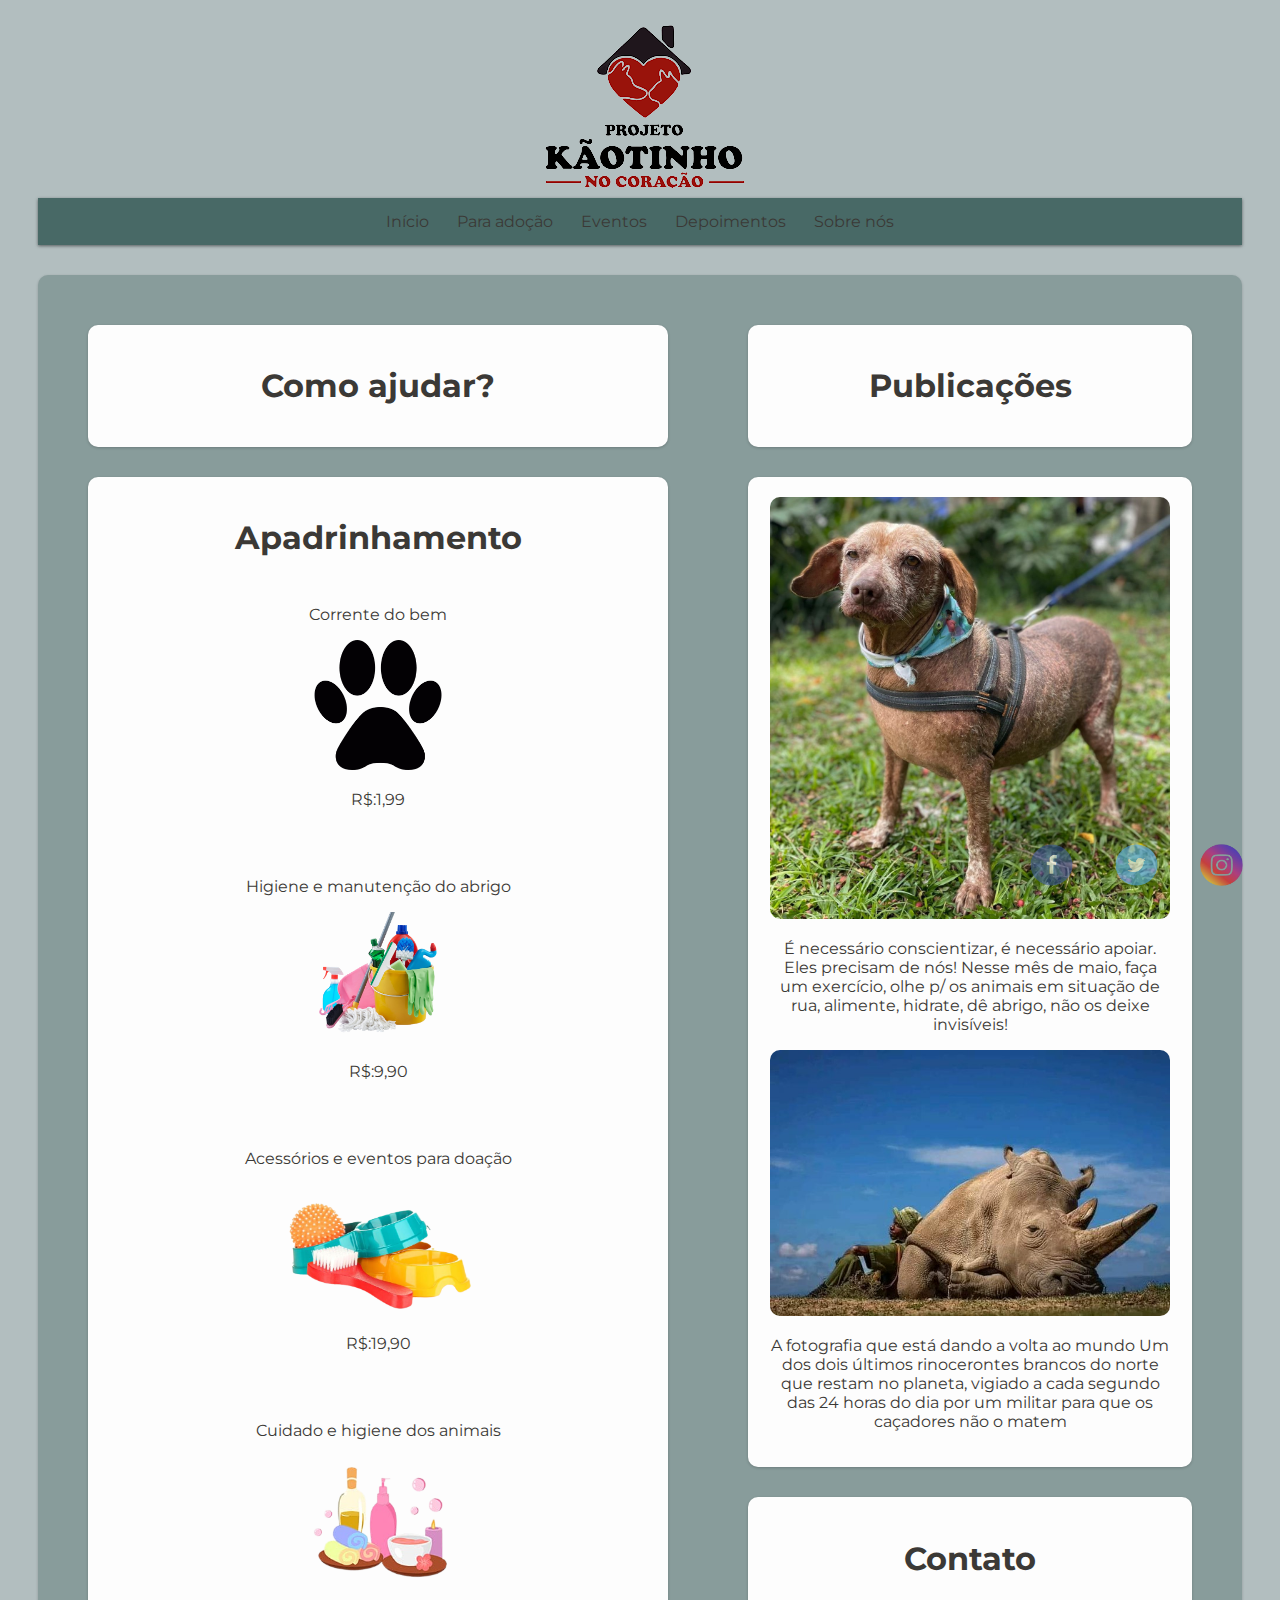
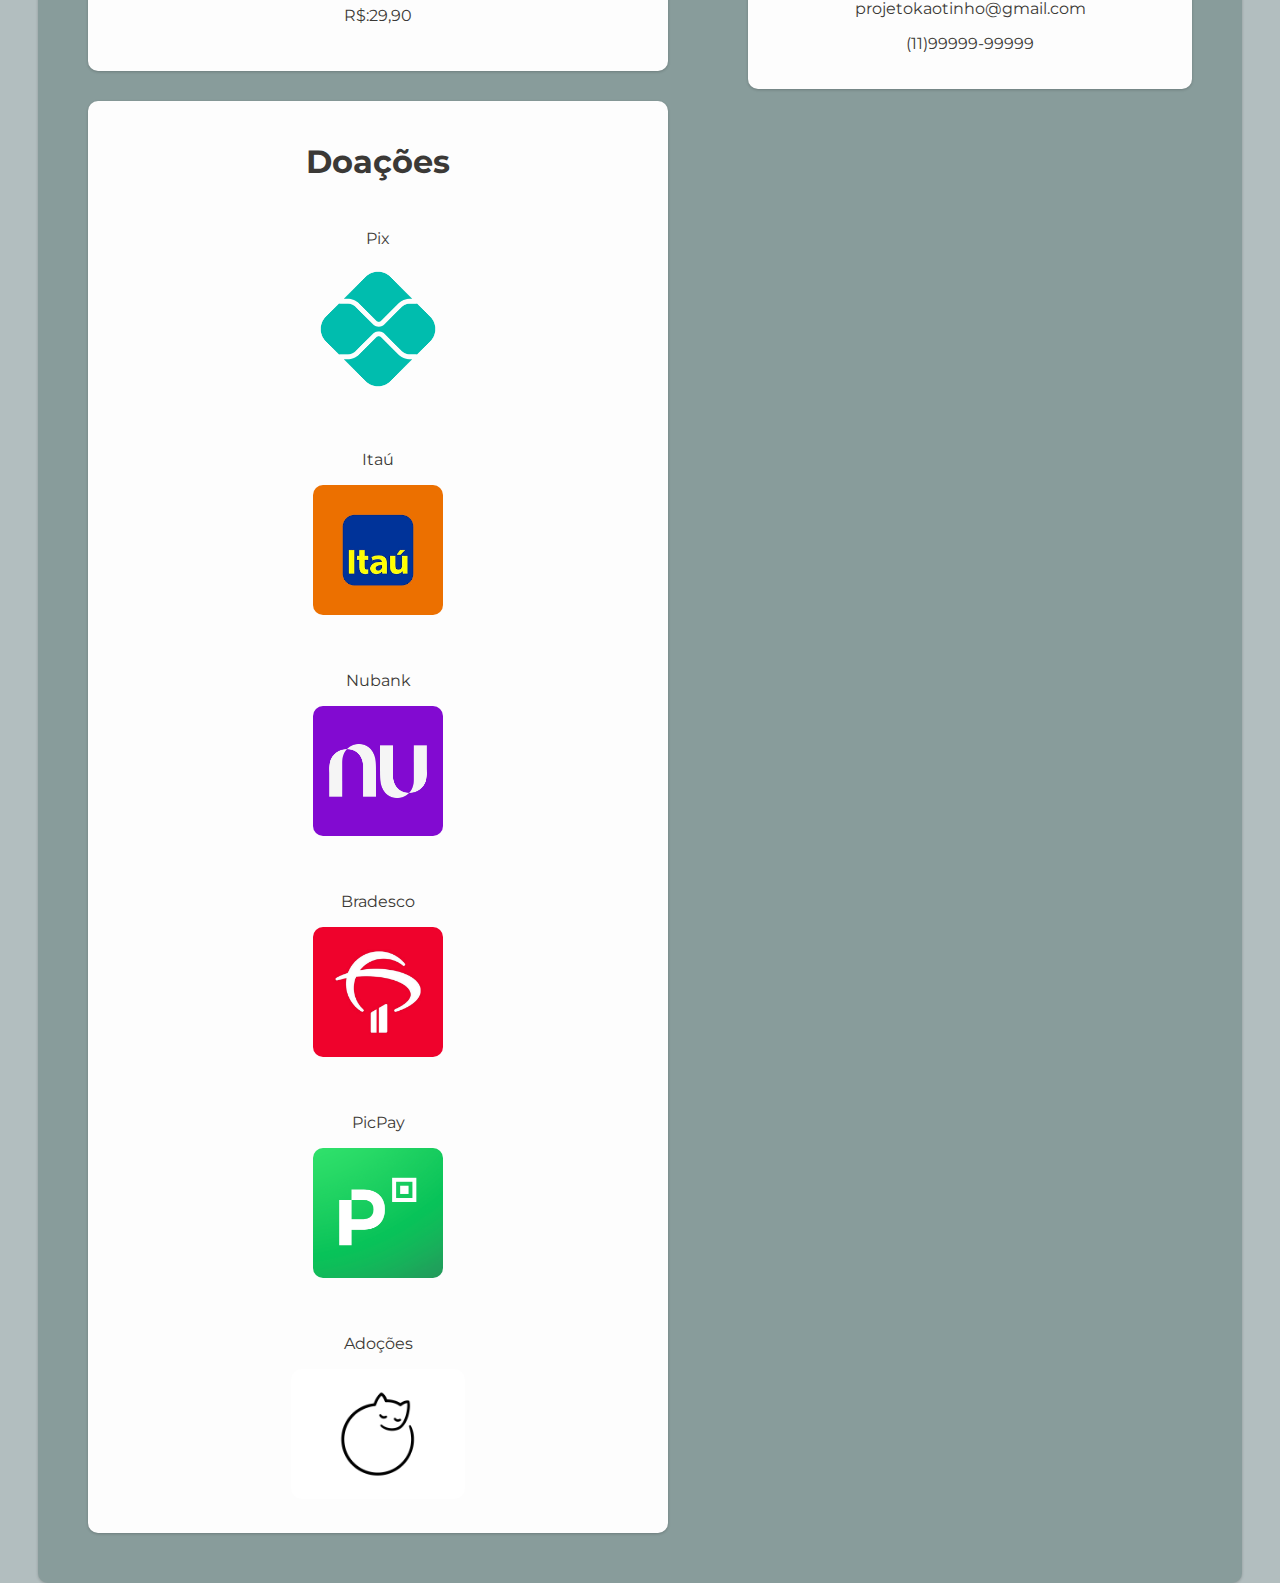
<file: index.html>
<!DOCTYPE html>
<html lang="en">

<head>
  <meta charset="utf-8">
  <meta name="viewport" content="width=device-width">
  <title>Kãotinho</title>
  <link href="style.css" rel="stylesheet" type="text/css">
  <link rel="preconnect" href="https://fonts.googleapis.com">
 <link rel="preconnect" href="https://fonts.gstatic.com" crossorigin>
 <link href="https://fonts.googleapis.com/css2?family=Montserrat&display=swap" rel="stylesheet">
</head>

<body>
<header>
  <div id="logo">
    <img src="Imagens/Logol2.png" alt="Logo">
  </div>
  <div class="menu">
    <a href="index.html">Início</a>
    <a href="pAdocao.html">Para adoção</a>
    <a href="evento.html">Eventos</a>
    <a href="depoimentos.html">Depoimentos</a>
    <a href="sobreNos.html">Sobre nós</a>
  </div>
</header>
<main class="card">
  <div class="coluna-esquerda">
    <div class="cardp">
      <h1>Como ajudar?</h1>
    </div>
      <div class="cardp">
        <h1>Apadrinhamento</h1>
        <div class="grid">
          <div class="doacoes">
            <p>Corrente do bem</p>
            <img src="Imagens/pata.png" alt="Pata">
            <p>R$:1,99</p>
          </div>
          <div class="doacoes">
            <p>Higiene e manutenção do abrigo</p>
            <img src="Imagens/limpeza.png" alt="limpeza">
            <p>R$:9,90</p>
          </div>
          <div class="doacoes">
            <p>Acessórios e eventos para doação</p>
            <img src="Imagens/acessorios.png" alt="acessorios">
            <p class="precoProduto">R$:19,90</p>
          </div>
          <div class="doacoes">
            <p>Cuidado e higiene dos animais</p>
            <img src="Imagens/Higiene.png" alt="higiene">
            <p>R$:29,90</p>
          </div>
        </div>
      </div>
      <div class="cardp">
        <h1>Doações</h1>
        <div class="grid">
          <div class="doacoes">
            <p>Pix</p>
            <img src="Imagens/pix.png" alt="pix">
          </div>
          <div class="doacoes">
            <p>Itaú</p>
            <img src="Imagens/itau.png" alt="itau">
          </div>
          <div class="doacoes">
            <p>Nubank</p>
            <img src="Imagens/nu.png" alt="nu">
          </div>
          <div class="doacoes">
            <p>Bradesco</p>
            <img src="Imagens/bra.jpg" alt="bradesco">
          </div>
          <div class="doacoes">
            <p>PicPay</p>
            <img src="Imagens/pic.png" alt="picpay">
          </div>
          <div class="doacoes">
            <p>Adoções</p>
            <a href="pAdocao.html"><img src="Imagens/minigato.png" alt="gato"></a>
          </div>
        </div>
      </div>
    </div>
  <div class="coluna-direita">
      <div class="cardp">
        <h1>Publicações</h1>
      </div>
      <div class="cardp">
        <div>
          <img src="Imagens/doguinho.jpg" alt="pdoguinho">
          <p>É necessário conscientizar, é necessário apoiar. Eles precisam de nós! Nesse mês de maio, faça um exercício, olhe p/ os animais em situação de rua, alimente, hidrate, dê abrigo, não os deixe invisíveis!</p>
        </div>
        <div>
          <img src="Imagens/rino.jpg" alt="rino">
          <p>A fotografia que está dando a volta ao mundo Um dos dois últimos rinocerontes brancos do norte que restam no planeta, vigiado a cada segundo das 24 horas do dia por um militar para que os caçadores não o matem</p>
        </div>
      </div>
     <div class="cardp">
       <h1>Contato</h1>
       <p>projetokaotinho@gmail.com</p>
       <p>(11)99999-99999</p>
     </div>
    </div>
</main>
<footer>
   <div class="social">
          <a href="https://www.facebook.com/projetokaotinho/" target="_blank"><img src="Imagens/fb.png" alt="face"></a>
          <a href="https://twitter.com/kaotinho?ref_src=twsrc%5Egoogle%7Ctwcamp%5Eserp%7Ctwgr%5Eauthor" target="_blank"><img src="Imagens/tw.png" alt="tw"></a>
          <a href="https://www.instagram.com/projetokaotinho/" target="_blank"><img src="Imagens/ig.png" alt="ig"></a>
  </div>
</footer>
</body>

</html>
</file>
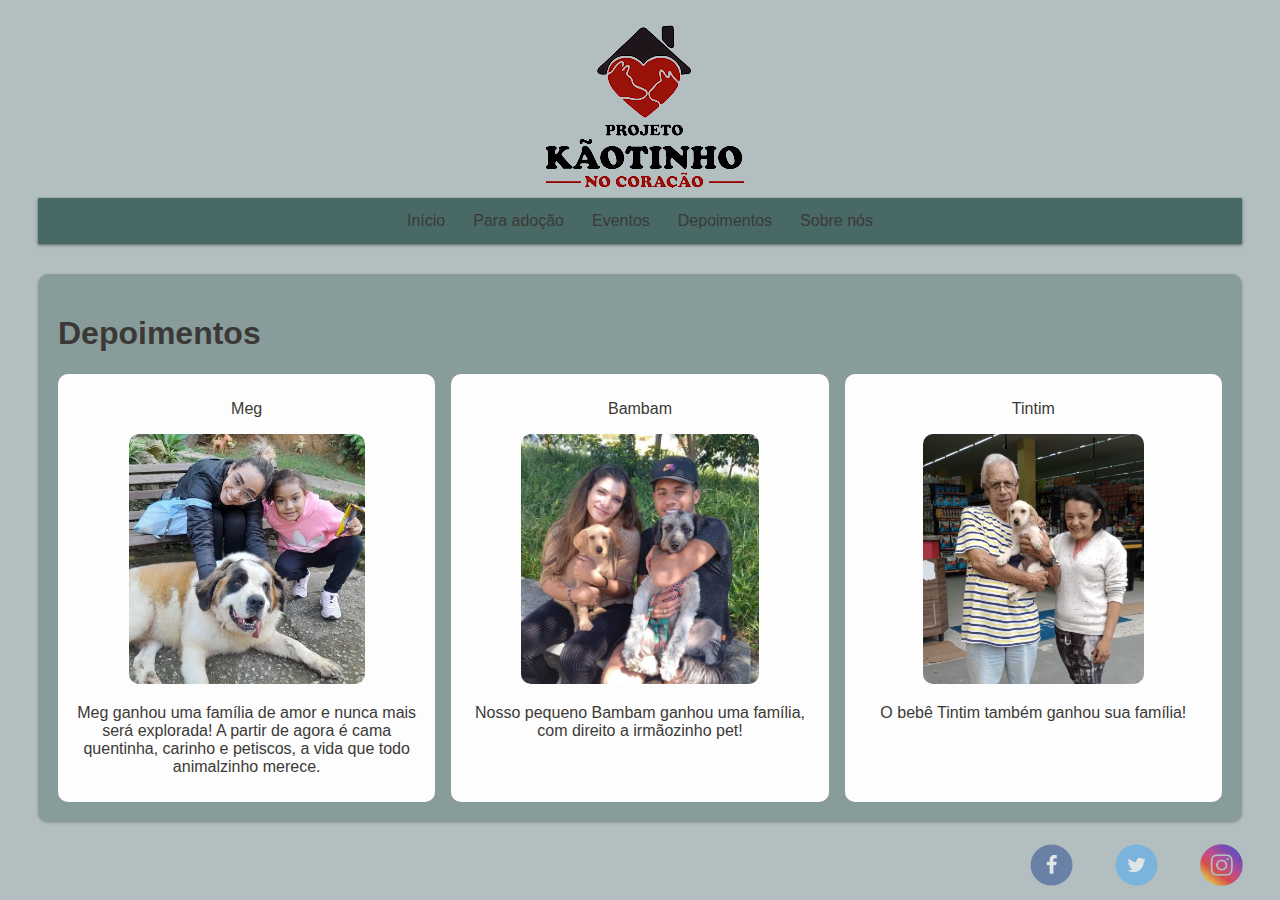
<file: depoimentos.html>
<!DOCTYPE html>
<html lang="en">
<head>
  <meta charset="UTF-8">
  <meta http-equiv="X-UA-Compatible" content="IE=edge">
  <meta name="viewport" content="width=device-width, initial-scale=1.0">
  <title>Depoimentos</title>
  <link href="style.css" rel="stylesheet" type="text/css">
</head>
<body>
  <!--Cabeçalho-->
<header>
  
  <div id="logo">
    <img src="Imagens/Logol2.png" alt="Logo">
  </div>
  
  <div class="menu">
    <a href="index.html">Início</a>
    <a href="pAdocao.html">Para adoção</a>
    <a href="evento.html">Eventos</a>
    <a href="depoimentos.html">Depoimentos</a>
    <a href="sobreNos.html">Sobre nós</a>
  </div>
</header>
<!--Area principal-->
<main class="card">
  <h1>Depoimentos</h1>
    <div class="grid">
          <div class="depoimentos">
            <p class="nomes">Meg</p>
            <img src="Imagens/meg.jpg" alt="meg">
            <p>Meg ganhou uma família de amor e nunca mais será explorada! A partir de agora é cama quentinha, carinho e petiscos, a vida que todo animalzinho merece.</p>
          </div>
          <div class="depoimentos">
            <p class="nomes">Bambam</p>
            <img src="Imagens/bambam.jpg" alt="Bambamb">
            <p>Nosso pequeno Bambam ganhou uma família, com direito a irmãozinho pet!</p>
          </div>
          <div class="depoimentos">
            <p class="nomes">Tintim</p>
            <img src="Imagens/tintim.jpg" alt="tintim">
            <p>O bebê Tintim também ganhou sua família!</p>
          </div>

  </div>
</main>
  <!--Rodapé-->
<footer>
   <div class="social">
          <a href="https://www.facebook.com/projetokaotinho/" target="_blank"><img src="Imagens/fb.png" alt="face"></a>
          <a href="https://twitter.com/kaotinho?ref_src=twsrc%5Egoogle%7Ctwcamp%5Eserp%7Ctwgr%5Eauthor" target="_blank"><img src="Imagens/tw.png" alt="tw"></a>
          <a href="https://www.instagram.com/projetokaotinho/" target="_blank"><img src="Imagens/ig.png" alt="ig"></a>
  </div>
</footer>
</body>
</html>
</file>
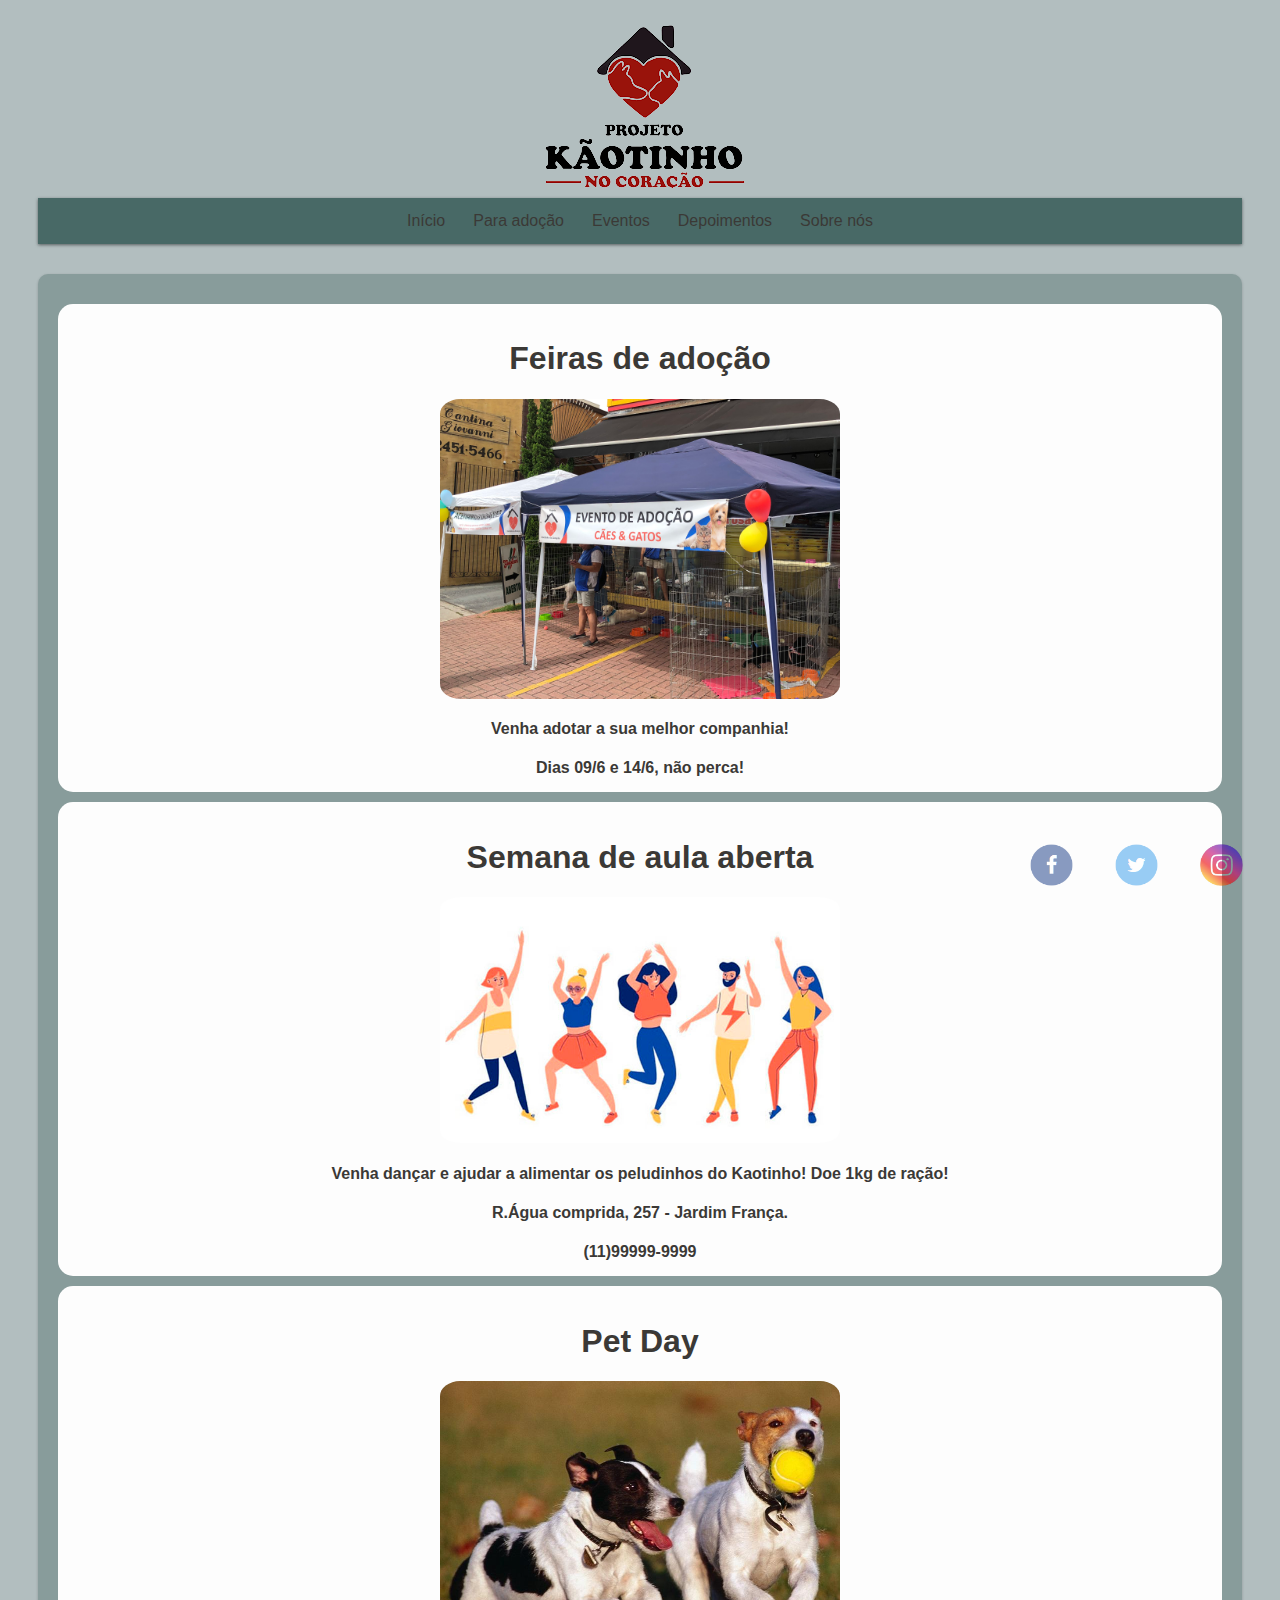
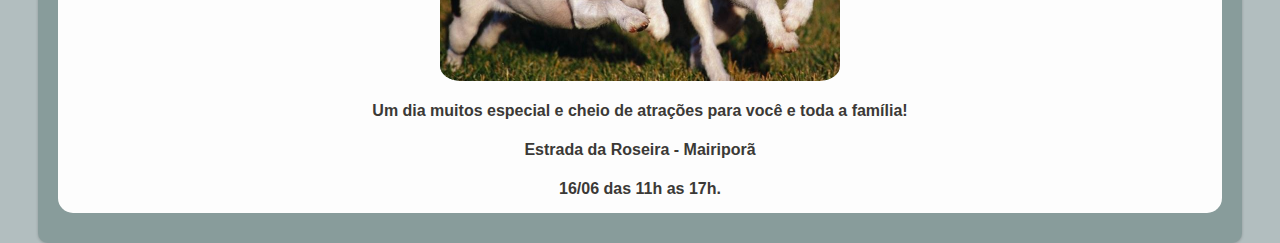
<file: evento.html>
<!DOCTYPE html>
<html lang="en">
<head>
  <meta charset="UTF-8">
  <meta http-equiv="X-UA-Compatible" content="IE=edge">
  <meta name="viewport" content="width=device-width, initial-scale=1.0">
  <title>Eventos</title>
  <link href="style.css" rel="stylesheet" type="text/css">
</head>
<body>
  <!--Cabeçalho-->
<header>
  
  <div id="logo">
    <img src="Imagens/Logol2.png" alt="Logo">
  </div>
  
  <div class="menu">
    <a href="index.html">Início</a>
    <a href="pAdocao.html">Para adoção</a>
    <a href="evento.html">Eventos</a>
    <a href="depoimentos.html">Depoimentos</a>
    <a href="sobreNos.html">Sobre nós</a>
  </div>
</header>
<!--Area principal-->
<main class="card">

  <div class="eventos">
    <h1>Feiras de adoção </h1>
    <img src="Imagens/eventodeAdoçao.png" alt="adoçao">
    <h4>Venha adotar a sua melhor companhia!</h4>
    <h4>Dias 09/6 e 14/6, não perca!</h4>
  </div>
  <div class="eventos">
    <h1>Semana de aula aberta</h1>
    <img src="Imagens/dança.jpg" alt="dança">
    <h4>Venha dançar e ajudar a alimentar os peludinhos do Kaotinho! Doe 1kg de ração!</h4>
    <h4>R.Água comprida, 257 - Jardim França.</h4>
    <h4>(11)99999-9999</h4>
  </div>
  <div class="eventos">
    <h1>Pet Day</h1>
    <img src="Imagens/brincando.jpg" alt="brincando" >
    <h4>Um dia muitos especial e cheio de atrações para você e toda a família!</h4>
    <h4>Estrada da Roseira - Mairiporã</h4>
    <h4>16/06 das 11h as 17h.</h4>
  </div>
</main>
  <!--Rodapé-->
<footer>
   <div class="social">
          <a href="https://www.facebook.com/projetokaotinho/" target="_blank"><img src="Imagens/fb.png" alt="face"></a>
          <a href="https://twitter.com/kaotinho?ref_src=twsrc%5Egoogle%7Ctwcamp%5Eserp%7Ctwgr%5Eauthor" target="_blank"><img src="Imagens/tw.png" alt="tw"></a>
          <a href="https://www.instagram.com/projetokaotinho/" target="_blank"><img src="Imagens/ig.png" alt="ig"></a>
  </div>
</footer>
</body>
</html>
</file>
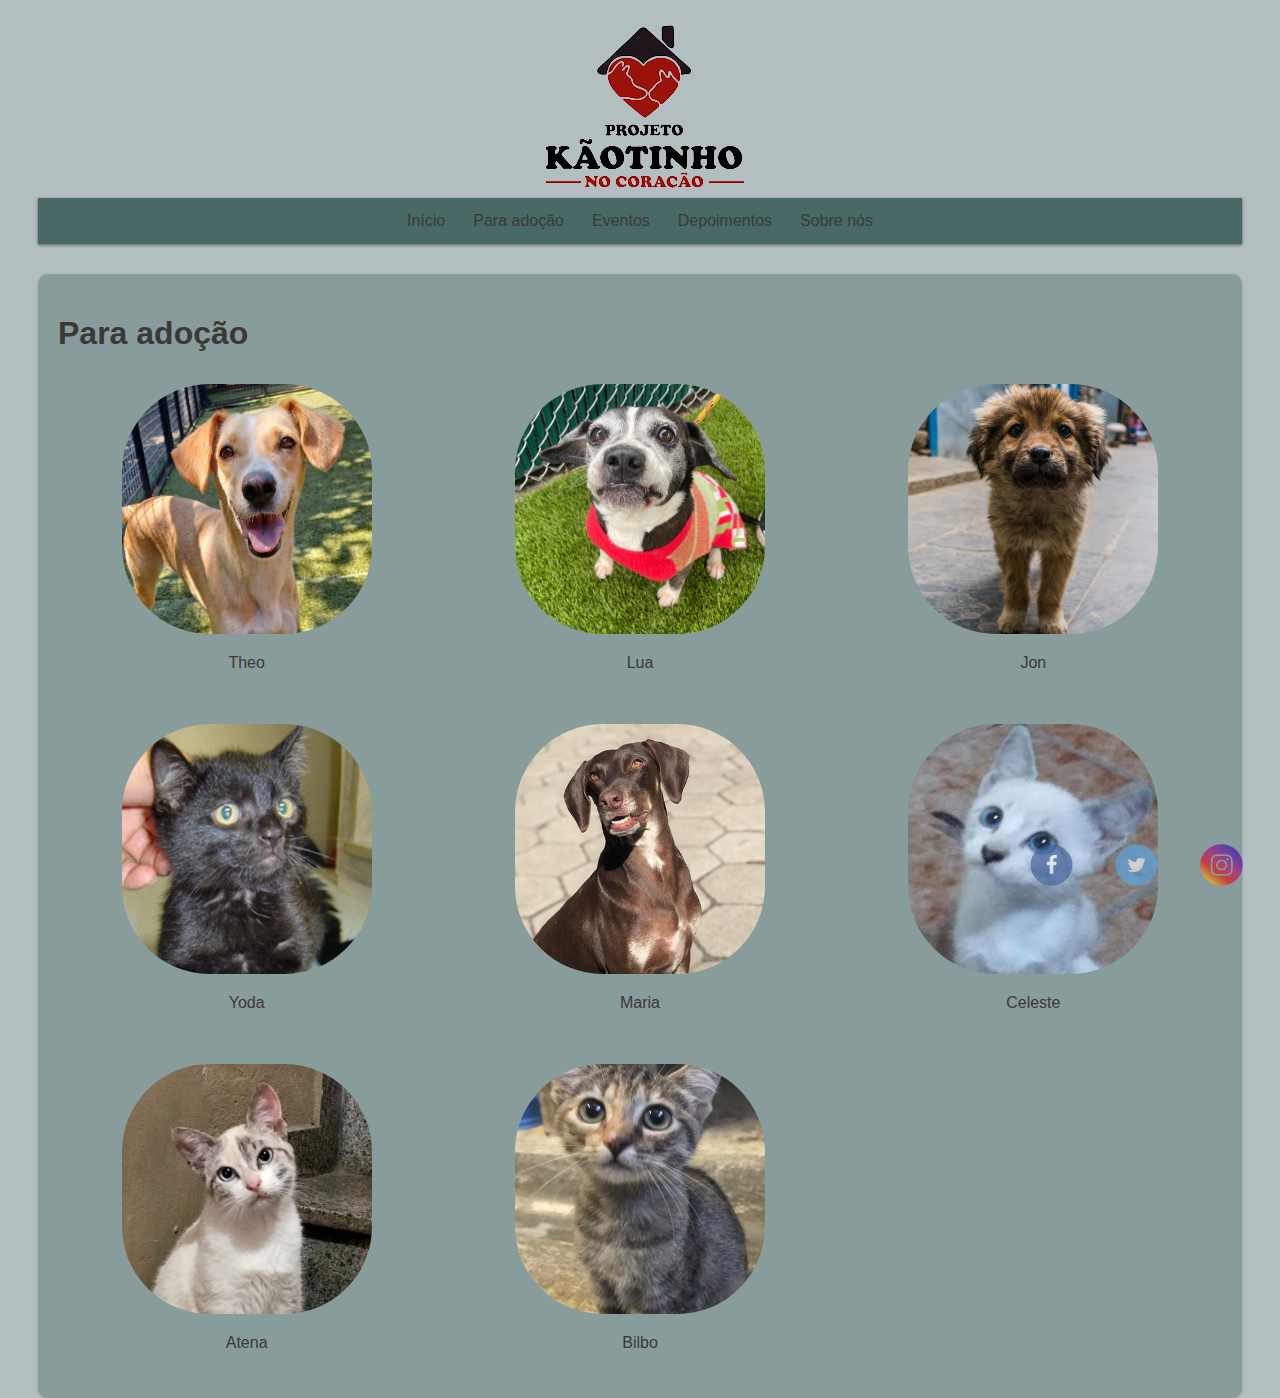
<file: pAdocao.html>
<!DOCTYPE html>
<html lang="en">
<head>
  <meta charset="UTF-8">
  <meta http-equiv="X-UA-Compatible" content="IE=edge">
  <meta name="viewport" content="width=device-width, initial-scale=1.0">
  <title>Para adoção</title>
  <link href="style.css" rel="stylesheet" type="text/css">
</head>
<body>
  <!--Cabeçalho-->
<header>
  
  <div id="logo">
    <img src="Imagens/Logol2.png" alt="Logo">
  </div>
  
  <div class="menu">
    <a href="index.html">Início</a>
    <a href="pAdocao.html">Para adoção</a>
    <a href="evento.html">Eventos</a>
    <a href="depoimentos.html">Depoimentos</a>
    <a href="sobreNos.html">Sobre nós</a>
  </div>
</header>
<!--Area principal-->
<main class="card">
        <h1>Para adoção</h1>
        <div class="grid">
          <div class="bichinhos">
            <img src="Imagens/cao.jpg" alt="cao">
            <p class="nomes">Theo</p>
          </div>
          <div class="bichinhos">
            <img src="Imagens/cachorro.jpg" alt="cachorro">
            <p class="nomes">Lua</p>
          </div>
          <div class="bichinhos">
            <img src="Imagens/jon.jpg" alt="jon">
            <p class="nomes">Jon</p>
          </div>
          <div class="bichinhos">
            <img src="Imagens/gato.jpg" alt="gato">
            <p class="nomes">Yoda</p>
          </div> 
           <div class="bichinhos">
            <img src="Imagens/maria.PNG" alt="maria">
            <p class="nomes">Maria</p>
          </div> 
         <div class="bichinhos">
            <img src="Imagens/cat2.jpg" alt="cat2">
            <p class="nomes">Celeste</p>
          </div>
         <div class="bichinhos">
            <img src="Imagens/cat.PNG" alt="cat">
            <p class="nomes">Atena</p>
          </div>
         <div class="bichinhos">
            <img src="Imagens/cat3.jpeg" alt="dg">
            <p class="nomes">Bilbo</p>
          </div>
        </div>
</main>
  <!--Rodapé-->
<footer>
   <div class="social">
          <a href="https://www.facebook.com/projetokaotinho/" target="_blank"><img src="Imagens/fb.png" alt="face"></a>
          <a href="https://twitter.com/kaotinho?ref_src=twsrc%5Egoogle%7Ctwcamp%5Eserp%7Ctwgr%5Eauthor" target="_blank"><img src="Imagens/tw.png" alt="tw"></a>
          <a href="https://www.instagram.com/projetokaotinho/" target="_blank"><img src="Imagens/ig.png" alt="ig"></a>
  </div>
</footer>
</body>
</html>

<!-- mais imagens
-->
</file>
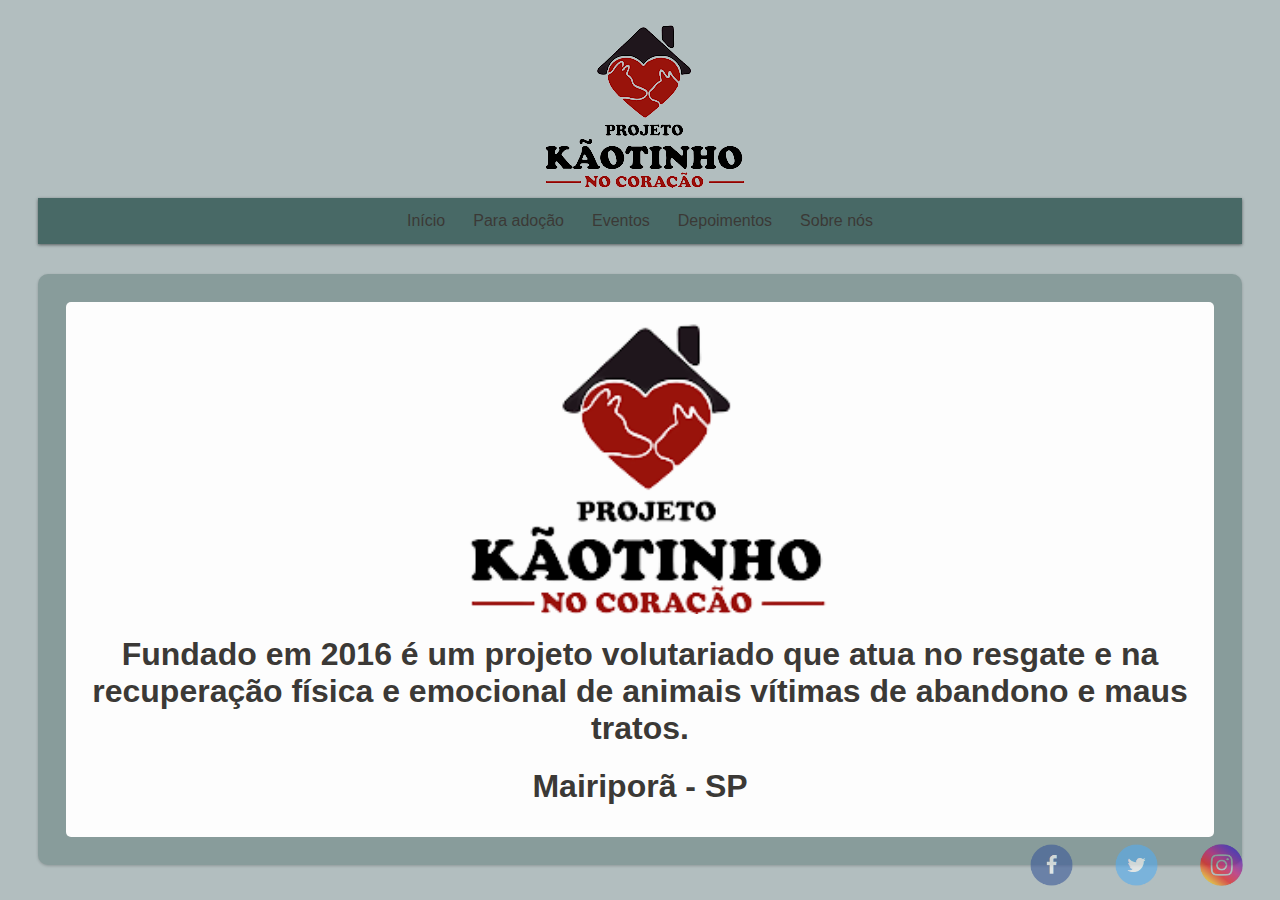
<file: sobreNos.html>
<!DOCTYPE html>
<html lang="en">
<head>
  <meta charset="UTF-8">
  <meta http-equiv="X-UA-Compatible" content="IE=edge">
  <meta name="viewport" content="width=device-width, initial-scale=1.0">
  <title>SobreNós</title>
  <link href="style.css" rel="stylesheet" type="text/css">
</head>
<body>
  <!--Cabeçalho-->
<header>
  
  <div id="logo">
    <img src="Imagens/Logol2.png" alt="Logo">
  </div>
  
  <div class="menu">
    <a href="index.html">Início</a>
    <a href="pAdocao.html">Para adoção</a>
    <a href="evento.html">Eventos</a>
    <a href="depoimentos.html">Depoimentos</a>
    <a href="sobreNos.html">Sobre nós</a>
  </div>
</header>
<!--Area principal-->
<main class="card">
  <div id="fundoS">
    <img src="Imagens/Logol2.png" id="logoS" alt="Logo">
    <h1>Fundado em 2016 é um projeto volutariado que atua no resgate e na recuperação física e emocional de animais vítimas de abandono e maus tratos.</h1>
    <h1>Mairiporã - SP</h1>
  </div>
</main>
  <!--Rodapé-->
<footer>
   <div class="social">
          <a href="https://www.facebook.com/projetokaotinho/" target="_blank"><img src="Imagens/fb.png" alt="face"></a>
          <a href="https://twitter.com/kaotinho?ref_src=twsrc%5Egoogle%7Ctwcamp%5Eserp%7Ctwgr%5Eauthor" target="_blank"><img src="Imagens/tw.png" alt="tw"></a>
          <a href="https://www.instagram.com/projetokaotinho/" target="_blank"><img src="Imagens/ig.png" alt="ig"></a>
  </div>
</footer>
</body>
</html>
</file>
<file: style.css>
/*===============================Geral===============================*/
html {
  height: 100%;
  width: 100%;
}

* {
   box-sizing: border-box; 
  font-family: 'Montserrat', sans-serif;
}

body {
  background-color: #B2BEBF;
  color:#3B3936;
}
/*===============================Logo e menu===============================*/
.menu {
  background-color: #486966;
  display: flex;
  justify-content: center;
  clear: right;
  box-shadow: 0 1px 3px rgba(0, 0, 0, 0.5) ;
  margin: 0 30px;
}

.menu a {
  padding: 14px;
  text-decoration:none;
  color:#3B3936 ;
  transition: background-color .5s ;
}

.menu a:hover{
  background-color:#3B3936;
  color:  #fdfdfd ;
}

#logo {
  display: flex;
  justify-content: center;
  padding: 10px;
}
/*===============================inicio===============================*/
.coluna-esquerda {
  width: 55%;
  float: left;
  text-align:center;
}
.coluna-esquerda img {
  height:130px;
  width: auto;
  border-radius:10px;
}

.doacoes {
  padding: 10px;
  border-radius: 10px;
  transition: box-shadow .5s;
}

.doacoes:hover {
  box-shadow: 5px 10px 15px #88888888 ;
}

.coluna-direita {
  width:45%;
  float:right;
  padding-left:20px;
  text-align:center;
}

.coluna-direita img {
  width: 400px;
  height:auto;
  border-radius:10px;
}

.cardp {
  background-color:#fdfdfd;
  padding: 20px;
  margin: 30px;
  box-shadow: 0 1px 3px rgba(0, 0, 0, .2);
  border-radius: 10px;
}

/*===============================Redes sociais===============================*/
.social {
  display: flex;
  flex-wrap: wrap;
  float: right;
}

.social img {
  opacity: 0.6;
  margin: 5px;
  transition: opacity .5s;
  width: 50%;
  height: auto;
}

.social img:hover {
  opacity: 0.9;
}

footer{
  position: fixed;
  bottom:5px;
  right:0;
}
/*===============================Eventos===============================*/
.eventos {
  display: grid;
  justify-content:center;
  text-align:center;
  align-items:center;
  background-color: #fdfdfd;
  margin: 10px 0;
  padding: 15px 0;
  border-radius: 15px;
}

.eventos h4 {
  margin-bottom:0;
}

.eventos img {
  width: 400px;
  height: auto;
  border-radius: 5%;
  display: block;
  margin-left: auto;
  margin-right: auto;
}
/*===============================Para adoção===============================*/
.card {
  background-color:#889C9B;
  padding: 20px;
  margin: 30px;
  box-shadow: 0 1px 3px rgba(0, 0, 0, .2);
  border-radius: 10px;
  overflow: hidden
}

.bichinhos {
  text-align: center;
  padding: 10px;
  border-radius: 10px;
  transition: all .5s;
  cursor: pointer;
}

.bichinhos:hover {
  box-shadow: 5px 10px 15px #88888888 ;
  background-color: #a8c2c0;
}

.grid {
  display: grid;
  grid-template-columns: repeat(auto-fit, minmax(300px,2fr));
  grid-gap: 16px;
}

.bichinhos img {
  border-radius: 35%;
  height: 250px;
  width: 250px;
  border: 4px black;
}
/*===============================Depoimentos===============================*/
.depoimentos {
  text-align: center;
  padding: 10px;
  border-radius: 10px;
  transition: all .5s;
  background-color: #fdfdfd;
}

.depoimentos img {
  border-radius: 10px;
  height: 250px;
  border: 4px black;
}
/*===============================SobreNos===============================*/
#logoS {
  width: 400px;
  height: auto;
  border-radius: 5%;
  display: block;
  margin-left: auto;
  margin-right: auto;
}
#fundoS {
  background-color: #fdfdfd;
  margin: 8px;
  padding: 10px;
  border-radius: 5px;
  text-align:center;
}
/*Outros*/

@media screen and (max-width:1080px) {
  .coluna-esquerda{
    width: 100%;
  }

  .coluna-direita{
    width: 100%;
    padding: 0;
  }
}

@media screen and (max-width:320px) {

  header h1 {
    font-size: 3rem;
  }
  
  .menu, .menu a {
    display: block;
    width: 100%;
    margin-right: 20px;
  }
      .coluna-esquerda{
    width: 100%;
  }

  .coluna-direita{
    width: 100%;
    padding: 0;
  }
}
</file>
